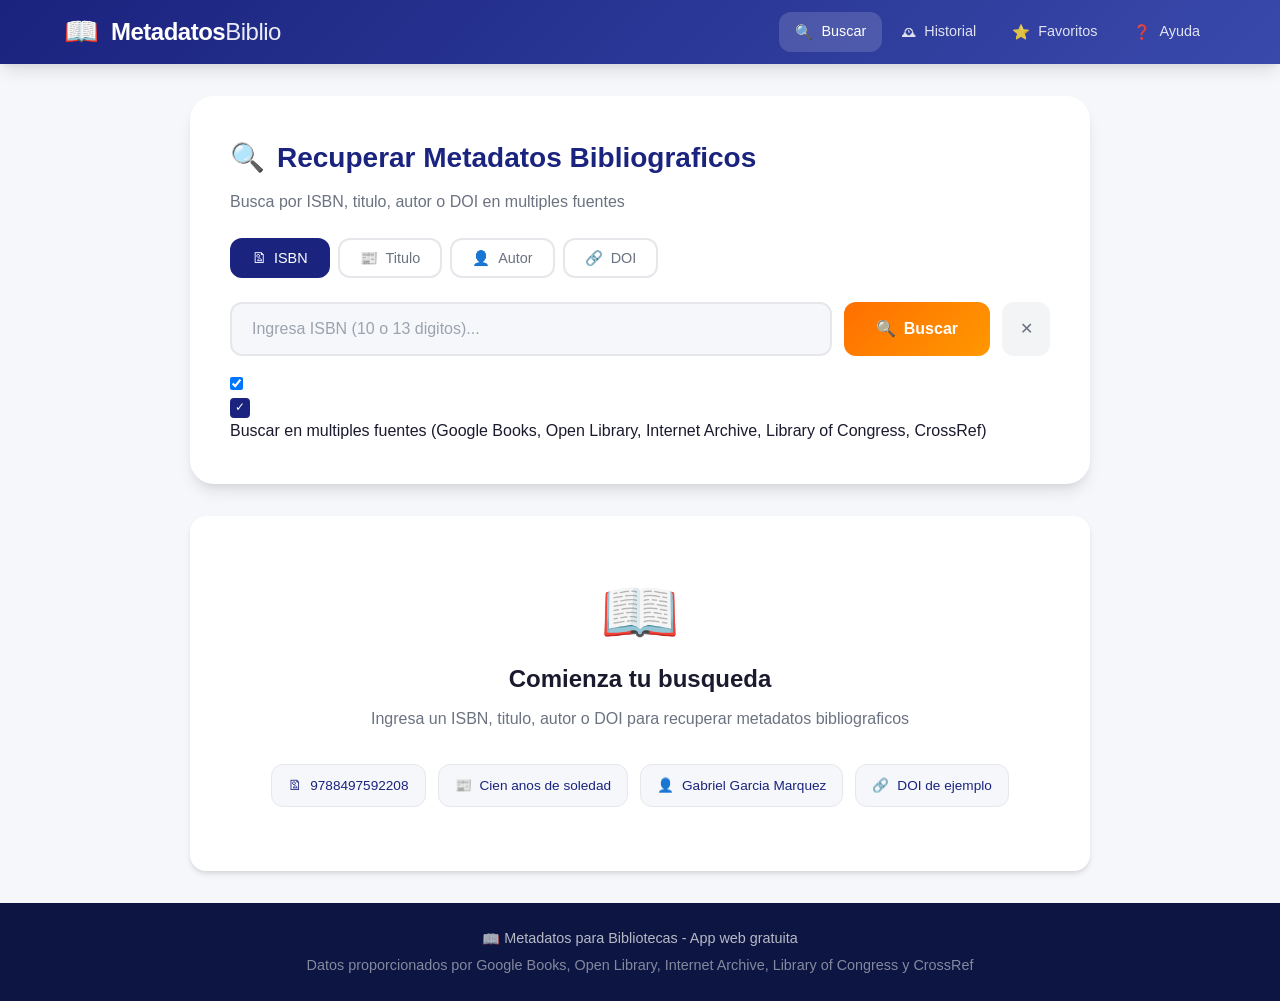
<file: index.html>
<!DOCTYPE html>
<html lang="es">
<head>
<meta charset="UTF-8">
<meta name="viewport" content="width=device-width,initial-scale=1.0">
<meta name="theme-color" content="#1a237e">
<title>Metadatos para Bibliotecas</title>
<style>
/* ============================================
   METADATOS PARA BIBLIOTECAS - ESTILOS
   ============================================ */

/* CSS Variables */
:root {
    --primary: #1a237e;
    --primary-light: #3949ab;
    --primary-dark: #0d1642;
    --secondary: #ff6f00;
    --secondary-light: #ff9800;
    --accent: #00bcd4;
    --success: #4caf50;
    --warning: #ff9800;
    --error: #f44336;
    --bg: #f5f7fa;
    --surface: #ffffff;
    --surface-hover: #f8f9fa;
    --text-primary: #1a1a2e;
    --text-secondary: #6b7280;
    --text-muted: #9ca3af;
    --border: #e5e7eb;
    --border-light: #f3f4f6;
    --shadow-sm: 0 1px 2px rgba(0,0,0,0.05);
    --shadow: 0 4px 6px -1px rgba(0,0,0,0.1), 0 2px 4px -1px rgba(0,0,0,0.06);
    --shadow-lg: 0 10px 15px -3px rgba(0,0,0,0.1), 0 4px 6px -2px rgba(0,0,0,0.05);
    --shadow-xl: 0 20px 25px -5px rgba(0,0,0,0.1), 0 10px 10px -5px rgba(0,0,0,0.04);
    --radius-sm: 6px;
    --radius: 12px;
    --radius-lg: 16px;
    --radius-xl: 24px;
    --transition: all 0.3s cubic-bezier(0.4, 0, 0.2, 1);
    --header-height: 64px;
}

/* Reset & Base */
*, *::before, *::after {
    margin: 0;
    padding: 0;
    box-sizing: border-box;
}

html {
    scroll-behavior: smooth;
    -webkit-font-smoothing: antialiased;
    -moz-osx-font-smoothing: grayscale;
}

body {
    font-family: -apple-system, BlinkMacSystemFont, 'Segoe UI', Roboto, 'Helvetica Neue', Arial, sans-serif;
    background: var(--bg);
    color: var(--text-primary);
    line-height: 1.6;
    min-height: 100vh;
    display: flex;
    flex-direction: column;
}

/* ============================================
   HEADER
   ============================================ */
.app-header {
    background: linear-gradient(135deg, var(--primary) 0%, var(--primary-light) 100%);
    color: white;
    position: sticky;
    top: 0;
    z-index: 1000;
    box-shadow: var(--shadow-lg);
}

.header-content {
    max-width: 1200px;
    margin: 0 auto;
    padding: 0 1.5rem;
    height: var(--header-height);
    display: flex;
    align-items: center;
    justify-content: space-between;
}

.logo {
    display: flex;
    align-items: center;
    gap: 0.75rem;
}

.logo i {
    font-size: 1.75rem;
    color: var(--secondary-light);
}

.logo h1 {
    font-size: 1.5rem;
    font-weight: 700;
    letter-spacing: -0.5px;
}

.logo h1 span {
    font-weight: 300;
    opacity: 0.9;
}

.menu-toggle {
    display: none;
    background: none;
    border: none;
    color: white;
    font-size: 1.5rem;
    cursor: pointer;
    padding: 0.5rem;
    border-radius: var(--radius-sm);
    transition: var(--transition);
}

.menu-toggle:hover {
    background: rgba(255,255,255,0.15);
}

.main-nav {
    display: flex;
    gap: 0.25rem;
}

.nav-link {
    color: rgba(255,255,255,0.85);
    text-decoration: none;
    padding: 0.5rem 1rem;
    border-radius: var(--radius);
    font-weight: 500;
    font-size: 0.9rem;
    display: flex;
    align-items: center;
    gap: 0.5rem;
    transition: var(--transition);
}

.nav-link:hover,
.nav-link.active {
    color: white;
    background: rgba(255,255,255,0.15);
}

/* ============================================
   MAIN CONTENT & SECTIONS
   ============================================ */
.main-content {
    flex: 1;
    max-width: 1200px;
    width: 100%;
    margin: 0 auto;
    padding: 2rem 1.5rem;
}

.section {
    display: none;
    animation: fadeIn 0.4s ease;
}

.section.active {
    display: block;
}

@keyframes fadeIn {
    from { opacity: 0; transform: translateY(10px); }
    to { opacity: 1; transform: translateY(0); }
}

.section-header {
    display: flex;
    justify-content: space-between;
    align-items: center;
    margin-bottom: 1.5rem;
    padding-bottom: 1rem;
    border-bottom: 2px solid var(--border-light);
}

.section-header h2 {
    font-size: 1.5rem;
    color: var(--primary);
    display: flex;
    align-items: center;
    gap: 0.5rem;
}

/* ============================================
   SEARCH BOX
   ============================================ */
.search-container {
    max-width: 900px;
    margin: 0 auto;
}

.search-box {
    background: var(--surface);
    border-radius: var(--radius-xl);
    padding: 2.5rem;
    box-shadow: var(--shadow-lg);
    margin-bottom: 2rem;
}

.search-box h2 {
    font-size: 1.75rem;
    color: var(--primary);
    margin-bottom: 0.5rem;
    display: flex;
    align-items: center;
    gap: 0.75rem;
}

.subtitle {
    color: var(--text-secondary);
    margin-bottom: 1.5rem;
    font-size: 1rem;
}

/* Search Tabs */
.search-tabs {
    display: flex;
    gap: 0.5rem;
    margin-bottom: 1.5rem;
    flex-wrap: wrap;
}

.tab-btn {
    padding: 0.625rem 1.25rem;
    border: 2px solid var(--border);
    background: var(--surface);
    border-radius: var(--radius);
    font-family: inherit;
    font-size: 0.9rem;
    font-weight: 500;
    color: var(--text-secondary);
    cursor: pointer;
    display: flex;
    align-items: center;
    gap: 0.5rem;
    transition: var(--transition);
}

.tab-btn:hover {
    border-color: var(--primary-light);
    color: var(--primary);
}

.tab-btn.active {
    background: var(--primary);
    border-color: var(--primary);
    color: white;
}

/* Search Input */
.search-input-wrapper {
    display: flex;
    gap: 0.75rem;
    margin-bottom: 1rem;
}

#searchInput {
    flex: 1;
    padding: 1rem 1.25rem;
    border: 2px solid var(--border);
    border-radius: var(--radius);
    font-family: inherit;
    font-size: 1rem;
    color: var(--text-primary);
    background: var(--bg);
    transition: var(--transition);
}

#searchInput:focus {
    outline: none;
    border-color: var(--primary-light);
    background: var(--surface);
    box-shadow: 0 0 0 3px rgba(26, 35, 126, 0.1);
}

#searchInput::placeholder {
    color: var(--text-muted);
}

.btn-primary {
    padding: 1rem 2rem;
    background: linear-gradient(135deg, var(--secondary) 0%, var(--secondary-light) 100%);
    color: white;
    border: none;
    border-radius: var(--radius);
    font-family: inherit;
    font-size: 1rem;
    font-weight: 600;
    cursor: pointer;
    display: flex;
    align-items: center;
    gap: 0.5rem;
    transition: var(--transition);
    white-space: nowrap;
}

.btn-primary:hover {
    transform: translateY(-2px);
    box-shadow: var(--shadow-lg);
}

.btn-primary:active {
    transform: translateY(0);
}

.btn-secondary {
    padding: 1rem;
    background: var(--border-light);
    color: var(--text-secondary);
    border: none;
    border-radius: var(--radius);
    font-family: inherit;
    font-size: 1rem;
    cursor: pointer;
    display: flex;
    align-items: center;
    justify-content: center;
    transition: var(--transition);
    width: 48px;
}

.btn-secondary:hover {
    background: var(--error);
    color: white;
}

.btn-text {
    background: none;
    border: none;
    color: var(--error);
    font-family: inherit;
    font-size: 0.875rem;
    cursor: pointer;
    display: flex;
    align-items: center;
    gap: 0.5rem;
    padding: 0.5rem;
    border-radius: var(--radius-sm);
    transition: var(--transition);
}

.btn-text:hover {
    background: rgba(244, 67, 54, 0.1);
}

/* Iconos (emojis) */
.icon {
    display: inline-block;
    vertical-align: middle;
    line-height: 1;
}

/* Checkmark personalizado */
.checkmark {
    width: 20px;
    height: 20px;
    border: 2px solid var(--border);
    border-radius: 4px;
    display: flex;
    align-items: center;
    justify-content: center;
    transition: var(--transition);
    flex-shrink: 0;
    font-size: 12px;
    color: transparent;
}

.checkbox-label input:checked + .checkmark {
    background: var(--primary);
    border-color: var(--primary);
    color: white;
}

/* ============================================
   LOADING STATE
   ============================================ */
.loading-state {
    text-align: center;
    padding: 3rem;
    background: var(--surface);
    border-radius: var(--radius-lg);
    box-shadow: var(--shadow);
}

.loading-state.hidden {
    display: none;
}

.spinner {
    width: 50px;
    height: 50px;
    border: 4px solid var(--border-light);
    border-top-color: var(--primary);
    border-radius: 50%;
    animation: spin 1s linear infinite;
    margin: 0 auto 1.5rem;
}

@keyframes spin {
    to { transform: rotate(360deg); }
}

.loading-state p {
    color: var(--text-secondary);
    font-size: 1.1rem;
    margin-bottom: 1.5rem;
}

.source-indicators {
    display: flex;
    justify-content: center;
    gap: 1rem;
    flex-wrap: wrap;
}

.source-indicator {
    padding: 0.5rem 1rem;
    background: var(--bg);
    border-radius: var(--radius);
    font-size: 0.85rem;
    color: var(--text-muted);
    display: flex;
    align-items: center;
    gap: 0.5rem;
    transition: var(--transition);
}

.source-indicator.searching {
    color: var(--primary);
    background: rgba(26, 35, 126, 0.1);
    animation: pulse 1.5s ease infinite;
}

.source-indicator.found {
    color: var(--success);
    background: rgba(76, 175, 80, 0.1);
}

.source-indicator.not-found {
    color: var(--text-muted);
    opacity: 0.6;
}

@keyframes pulse {
    0%, 100% { opacity: 1; }
    50% { opacity: 0.5; }
}

/* ============================================
   EMPTY STATE
   ============================================ */
.empty-state {
    text-align: center;
    padding: 4rem 2rem;
    background: var(--surface);
    border-radius: var(--radius-lg);
    box-shadow: var(--shadow);
}

.empty-state.hidden {
    display: none;
}

.empty-state > i {
    font-size: 4rem;
    color: var(--border);
    margin-bottom: 1.5rem;
}

.empty-state h3 {
    font-size: 1.5rem;
    color: var(--text-primary);
    margin-bottom: 0.5rem;
}

.empty-state p {
    color: var(--text-secondary);
    margin-bottom: 2rem;
}

.examples {
    display: flex;
    flex-wrap: wrap;
    justify-content: center;
    gap: 0.75rem;
}

.example-tag {
    padding: 0.625rem 1rem;
    background: var(--bg);
    border: 1px solid var(--border);
    border-radius: var(--radius);
    font-size: 0.85rem;
    color: var(--primary);
    cursor: pointer;
    display: flex;
    align-items: center;
    gap: 0.5rem;
    transition: var(--transition);
}

.example-tag:hover {
    background: var(--primary);
    color: white;
    border-color: var(--primary);
    transform: translateY(-2px);
}

/* ============================================
   RESULTS
   ============================================ */
.results-container {
    display: flex;
    flex-direction: column;
    gap: 1rem;
}

.results-container.hidden {
    display: none;
}

.result-card {
    background: var(--surface);
    border-radius: var(--radius-lg);
    box-shadow: var(--shadow);
    overflow: hidden;
    transition: var(--transition);
    border: 1px solid var(--border-light);
}

.result-card:hover {
    box-shadow: var(--shadow-lg);
    transform: translateY(-2px);
}

.result-header {
    display: flex;
    gap: 1.5rem;
    padding: 1.5rem;
}

.result-cover {
    width: 120px;
    height: 170px;
    flex-shrink: 0;
    border-radius: var(--radius-sm);
    overflow: hidden;
    background: linear-gradient(135deg, var(--primary-light) 0%, var(--primary) 100%);
    display: flex;
    align-items: center;
    justify-content: center;
    box-shadow: var(--shadow);
}

.result-cover img {
    width: 100%;
    height: 100%;
    object-fit: cover;
}

.result-cover .no-cover {
    color: rgba(255,255,255,0.7);
    font-size: 2.5rem;
}

.result-info {
    flex: 1;
    min-width: 0;
}

.result-title {
    font-size: 1.25rem;
    font-weight: 700;
    color: var(--text-primary);
    margin-bottom: 0.5rem;
    line-height: 1.3;
}

.result-authors {
    font-size: 1rem;
    color: var(--primary);
    font-weight: 500;
    margin-bottom: 0.75rem;
}

.result-meta {
    display: flex;
    flex-wrap: wrap;
    gap: 0.75rem;
    margin-bottom: 1rem;
}

.meta-tag {
    padding: 0.375rem 0.75rem;
    background: var(--bg);
    border-radius: var(--radius-sm);
    font-size: 0.8rem;
    color: var(--text-secondary);
    display: flex;
    align-items: center;
    gap: 0.375rem;
}

.meta-tag i {
    color: var(--primary-light);
    font-size: 0.75rem;
}

.result-source {
    display: inline-flex;
    align-items: center;
    gap: 0.5rem;
    padding: 0.375rem 0.875rem;
    border-radius: var(--radius-sm);
    font-size: 0.8rem;
    font-weight: 500;
}

.source-google { background: rgba(66, 133, 244, 0.1); color: #4285f4; }
.source-openlib { background: rgba(255, 111, 0, 0.1); color: #e65100; }
.source-crossref { background: rgba(0, 188, 212, 0.1); color: #00838f; }
.source-internetarchive { background: rgba(123, 63, 228, 0.1); color: #7b3fe4; }
.source-libraryofcongress { background: rgba(183, 28, 28, 0.1); color: #b71c1c; }

.result-description {
    color: var(--text-secondary);
    font-size: 0.9rem;
    line-height: 1.6;
    margin-bottom: 1rem;
    display: -webkit-box;
    -webkit-line-clamp: 3;
    -webkit-box-orient: vertical;
    overflow: hidden;
}

.result-actions {
    display: flex;
    gap: 0.5rem;
    flex-wrap: wrap;
}

.btn-action {
    padding: 0.5rem 1rem;
    border: 1px solid var(--border);
    background: var(--surface);
    border-radius: var(--radius-sm);
    font-family: inherit;
    font-size: 0.85rem;
    color: var(--text-secondary);
    cursor: pointer;
    display: flex;
    align-items: center;
    gap: 0.375rem;
    transition: var(--transition);
}

.btn-action:hover {
    background: var(--primary);
    color: white;
    border-color: var(--primary);
}

.btn-action.favorite {
    color: var(--secondary);
    border-color: var(--secondary-light);
}

.btn-action.favorite:hover,
.btn-action.favorite.active {
    background: var(--secondary);
    color: white;
}

/* Result Footer */
.result-footer {
    padding: 1rem 1.5rem;
    background: var(--bg);
    border-top: 1px solid var(--border-light);
    display: flex;
    justify-content: space-between;
    align-items: center;
    flex-wrap: wrap;
    gap: 0.75rem;
}

.export-buttons {
    display: flex;
    gap: 0.5rem;
    flex-wrap: wrap;
}

.btn-export {
    padding: 0.375rem 0.75rem;
    border: 1px solid var(--border);
    background: var(--surface);
    border-radius: var(--radius-sm);
    font-family: inherit;
    font-size: 0.8rem;
    color: var(--text-secondary);
    cursor: pointer;
    display: flex;
    align-items: center;
    gap: 0.375rem;
    transition: var(--transition);
}

.btn-export:hover {
    background: var(--primary);
    color: white;
    border-color: var(--primary);
}

.result-date {
    font-size: 0.8rem;
    color: var(--text-muted);
}

/* Results Grid (for favorites) */
.results-grid {
    display: grid;
    grid-template-columns: repeat(auto-fill, minmax(300px, 1fr));
    gap: 1.5rem;
}

.results-grid .result-card {
    display: flex;
    flex-direction: column;
}

.results-grid .result-header {
    flex-direction: column;
    align-items: center;
    text-align: center;
}

.results-grid .result-cover {
    width: 100px;
    height: 140px;
}

/* ============================================
   HISTORY LIST
   ============================================ */
.history-list {
    display: flex;
    flex-direction: column;
    gap: 0.75rem;
}

.history-list.hidden {
    display: none;
}

.history-item {
    background: var(--surface);
    border-radius: var(--radius);
    padding: 1rem 1.5rem;
    display: flex;
    align-items: center;
    gap: 1rem;
    box-shadow: var(--shadow-sm);
    border: 1px solid var(--border-light);
    cursor: pointer;
    transition: var(--transition);
}

.history-item:hover {
    box-shadow: var(--shadow);
    border-color: var(--primary-light);
}

.history-icon {
    width: 40px;
    height: 40px;
    border-radius: var(--radius);
    background: var(--bg);
    display: flex;
    align-items: center;
    justify-content: center;
    color: var(--primary);
    flex-shrink: 0;
}

.history-info {
    flex: 1;
    min-width: 0;
}

.history-query {
    font-weight: 600;
    color: var(--text-primary);
    margin-bottom: 0.25rem;
    white-space: nowrap;
    overflow: hidden;
    text-overflow: ellipsis;
}

.history-details {
    font-size: 0.8rem;
    color: var(--text-muted);
    display: flex;
    gap: 1rem;
    flex-wrap: wrap;
}

.history-actions {
    display: flex;
    gap: 0.5rem;
}

.history-btn {
    width: 36px;
    height: 36px;
    border: none;
    background: var(--bg);
    border-radius: var(--radius-sm);
    color: var(--text-secondary);
    cursor: pointer;
    display: flex;
    align-items: center;
    justify-content: center;
    transition: var(--transition);
}

.history-btn:hover {
    background: var(--primary);
    color: white;
}

.history-btn.delete:hover {
    background: var(--error);
}

/* ============================================
   HELP SECTION
   ============================================ */
.help-container {
    max-width: 900px;
    margin: 0 auto;
}

.help-container h2 {
    font-size: 1.75rem;
    color: var(--primary);
    margin-bottom: 2rem;
    display: flex;
    align-items: center;
    gap: 0.75rem;
}

.help-grid {
    display: grid;
    grid-template-columns: repeat(auto-fit, minmax(220px, 1fr));
    gap: 1.5rem;
    margin-bottom: 3rem;
}

.help-card {
    background: var(--surface);
    border-radius: var(--radius-lg);
    padding: 2rem;
    box-shadow: var(--shadow);
    text-align: center;
    transition: var(--transition);
    border: 1px solid var(--border-light);
}

.help-card:hover {
    transform: translateY(-4px);
    box-shadow: var(--shadow-lg);
}

.help-icon {
    width: 60px;
    height: 60px;
    border-radius: var(--radius);
    background: linear-gradient(135deg, var(--primary-light) 0%, var(--primary) 100%);
    color: white;
    display: flex;
    align-items: center;
    justify-content: center;
    font-size: 1.5rem;
    margin: 0 auto 1rem;
}

.help-card h3 {
    font-size: 1.1rem;
    color: var(--text-primary);
    margin-bottom: 0.75rem;
}

.help-card p {
    font-size: 0.9rem;
    color: var(--text-secondary);
    line-height: 1.6;
    margin-bottom: 1rem;
}

.help-example {
    padding: 0.5rem 1rem;
    background: var(--bg);
    border-radius: var(--radius-sm);
    font-size: 0.85rem;
    color: var(--primary);
    font-family: 'Courier New', monospace;
    word-break: break-all;
}

.help-section {
    background: var(--surface);
    border-radius: var(--radius-lg);
    padding: 2rem;
    box-shadow: var(--shadow);
    margin-bottom: 1.5rem;
    border: 1px solid var(--border-light);
}

.help-section h3 {
    font-size: 1.25rem;
    color: var(--primary);
    margin-bottom: 1rem;
    display: flex;
    align-items: center;
    gap: 0.5rem;
}

.help-section p {
    color: var(--text-secondary);
    margin-bottom: 1rem;
}

.format-badges {
    display: flex;
    flex-wrap: wrap;
    gap: 0.75rem;
}

.format-badge {
    padding: 0.625rem 1.25rem;
    background: var(--bg);
    border: 1px solid var(--border);
    border-radius: var(--radius);
    font-size: 0.9rem;
    color: var(--text-primary);
    display: flex;
    align-items: center;
    gap: 0.5rem;
}

.format-badge i {
    color: var(--primary);
}

.source-list {
    list-style: none;
    display: flex;
    flex-direction: column;
    gap: 0.75rem;
}

.source-list li {
    padding: 0.875rem 1rem;
    background: var(--bg);
    border-radius: var(--radius);
    display: flex;
    align-items: center;
    gap: 0.75rem;
    font-size: 0.95rem;
    color: var(--text-secondary);
}

.source-list li i {
    color: var(--primary);
    font-size: 1.1rem;
    width: 24px;
    text-align: center;
}

/* ============================================
   MODAL
   ============================================ */
.modal {
    display: none;
    position: fixed;
    top: 0;
    left: 0;
    right: 0;
    bottom: 0;
    background: rgba(0,0,0,0.6);
    z-index: 2000;
    align-items: center;
    justify-content: center;
    padding: 1rem;
    backdrop-filter: blur(4px);
}

.modal.active {
    display: flex;
}

.modal-content {
    background: var(--surface);
    border-radius: var(--radius-xl);
    max-width: 700px;
    width: 100%;
    max-height: 90vh;
    overflow-y: auto;
    position: relative;
    box-shadow: var(--shadow-xl);
    animation: modalIn 0.3s ease;
}

@keyframes modalIn {
    from { opacity: 0; transform: scale(0.95); }
    to { opacity: 1; transform: scale(1); }
}

.modal-close {
    position: absolute;
    top: 1rem;
    right: 1rem;
    width: 40px;
    height: 40px;
    border: none;
    background: var(--bg);
    border-radius: 50%;
    color: var(--text-secondary);
    font-size: 1.1rem;
    cursor: pointer;
    display: flex;
    align-items: center;
    justify-content: center;
    transition: var(--transition);
    z-index: 10;
}

.modal-close:hover {
    background: var(--error);
    color: white;
}

.modal-body {
    padding: 2rem;
}

.modal-cover {
    width: 100%;
    max-width: 200px;
    height: 280px;
    margin: 0 auto 1.5rem;
    border-radius: var(--radius);
    overflow: hidden;
    box-shadow: var(--shadow-lg);
}

.modal-cover img {
    width: 100%;
    height: 100%;
    object-fit: cover;
}

.modal-title {
    font-size: 1.5rem;
    font-weight: 700;
    color: var(--text-primary);
    margin-bottom: 0.5rem;
    text-align: center;
}

.modal-authors {
    font-size: 1.1rem;
    color: var(--primary);
    text-align: center;
    margin-bottom: 1.5rem;
}

.detail-grid {
    display: grid;
    grid-template-columns: repeat(auto-fit, minmax(200px, 1fr));
    gap: 1rem;
    margin-bottom: 1.5rem;
}

.detail-item {
    padding: 1rem;
    background: var(--bg);
    border-radius: var(--radius);
}

.detail-label {
    font-size: 0.8rem;
    color: var(--text-muted);
    text-transform: uppercase;
    letter-spacing: 0.5px;
    margin-bottom: 0.25rem;
}

.detail-value {
    font-size: 0.95rem;
    color: var(--text-primary);
    font-weight: 500;
    word-break: break-word;
}

.modal-description {
    padding: 1rem;
    background: var(--bg);
    border-radius: var(--radius);
    font-size: 0.95rem;
    color: var(--text-secondary);
    line-height: 1.7;
    margin-bottom: 1.5rem;
}

.modal-actions {
    display: flex;
    gap: 0.75rem;
    flex-wrap: wrap;
    justify-content: center;
}

/* ============================================
   TOAST NOTIFICATIONS
   ============================================ */
.toast-container {
    position: fixed;
    bottom: 2rem;
    right: 2rem;
    z-index: 3000;
    display: flex;
    flex-direction: column;
    gap: 0.75rem;
    pointer-events: none;
}

.toast {
    padding: 1rem 1.5rem;
    border-radius: var(--radius);
    color: white;
    font-size: 0.95rem;
    font-weight: 500;
    display: flex;
    align-items: center;
    gap: 0.75rem;
    box-shadow: var(--shadow-lg);
    animation: toastIn 0.3s ease, toastOut 0.3s ease 2.7s;
    pointer-events: all;
    max-width: 400px;
}

.toast.success { background: var(--success); }
.toast.error { background: var(--error); }
.toast.warning { background: var(--warning); }
.toast.info { background: var(--primary); }

@keyframes toastIn {
    from { opacity: 0; transform: translateX(100%); }
    to { opacity: 1; transform: translateX(0); }
}

@keyframes toastOut {
    from { opacity: 1; transform: translateX(0); }
    to { opacity: 0; transform: translateX(100%); }
}

/* ============================================
   FOOTER
   ============================================ */
.app-footer {
    background: var(--primary-dark);
    color: rgba(255,255,255,0.7);
    text-align: center;
    padding: 1.5rem;
    margin-top: auto;
}

.app-footer p {
    font-size: 0.9rem;
}

.footer-note {
    font-size: 0.8rem;
    opacity: 0.7;
    margin-top: 0.25rem;
}

/* ============================================
   RESPONSIVE DESIGN
   ============================================ */
@media (max-width: 768px) {
    :root {
        --header-height: 56px;
    }

    .header-content {
        padding: 0 1rem;
    }

    .logo h1 {
        font-size: 1.25rem;
    }

    .menu-toggle {
        display: block;
    }

    .main-nav {
        position: absolute;
        top: var(--header-height);
        left: 0;
        right: 0;
        background: var(--primary-dark);
        flex-direction: column;
        padding: 1rem;
        gap: 0.25rem;
        transform: translateY(-100%);
        opacity: 0;
        pointer-events: none;
        transition: var(--transition);
    }

    .main-nav.active {
        transform: translateY(0);
        opacity: 1;
        pointer-events: all;
    }

    .nav-link {
        padding: 0.875rem 1rem;
        border-radius: var(--radius-sm);
    }

    .main-content {
        padding: 1rem;
    }

    .search-box {
        padding: 1.5rem;
        border-radius: var(--radius-lg);
    }

    .search-box h2 {
        font-size: 1.35rem;
    }

    .search-tabs {
        gap: 0.375rem;
    }

    .tab-btn {
        padding: 0.5rem 0.875rem;
        font-size: 0.85rem;
    }

    .search-input-wrapper {
        flex-direction: column;
    }

    .btn-primary {
        justify-content: center;
    }

    .btn-secondary {
        width: 100%;
        padding: 0.75rem;
    }

    .result-header {
        flex-direction: column;
        align-items: center;
        text-align: center;
        padding: 1.25rem;
    }

    .result-cover {
        width: 100px;
        height: 140px;
    }

    .result-actions {
        justify-content: center;
    }

    .result-footer {
        flex-direction: column;
        align-items: stretch;
    }

    .export-buttons {
        justify-content: center;
    }

    .help-grid {
        grid-template-columns: 1fr;
    }

    .history-item {
        padding: 1rem;
    }

    .history-actions {
        flex-direction: column;
    }

    .toast-container {
        left: 1rem;
        right: 1rem;
        bottom: 1rem;
    }

    .toast {
        max-width: 100%;
    }

    .modal-content {
        margin: 0.5rem;
        max-height: 95vh;
    }

    .modal-body {
        padding: 1.5rem;
    }

    .detail-grid {
        grid-template-columns: 1fr;
    }
}

@media (max-width: 480px) {
    .search-box {
        padding: 1.25rem;
    }

    .examples {
        flex-direction: column;
        align-items: stretch;
    }

    .example-tag {
        justify-content: center;
    }

    .source-indicators {
        flex-direction: column;
        align-items: center;
    }

    .results-grid {
        grid-template-columns: 1fr;
    }
}

/* ============================================
   UTILITIES
   ============================================ */
.hidden {
    display: none !important;
}

.text-center {
    text-align: center;
}

.mb-1 { margin-bottom: 0.5rem; }
.mb-2 { margin-bottom: 1rem; }
.mb-3 { margin-bottom: 1.5rem; }

/* Scrollbar */
::-webkit-scrollbar {
    width: 8px;
}

::-webkit-scrollbar-track {
    background: var(--bg);
}

::-webkit-scrollbar-thumb {
    background: var(--border);
    border-radius: 4px;
}

::-webkit-scrollbar-thumb:hover {
    background: var(--text-muted);
}

/* Selection */
::selection {
    background: rgba(26, 35, 126, 0.2);
    color: var(--primary-dark);
}

</style>
</head>
<body>
<header class="app-header">
<div class="header-content">
<div class="logo">
<span class="icon" style="font-size:1.75rem;">&#128214;</span>
<h1>Metadatos<span>Biblio</span></h1>
</div>
<button class="menu-toggle" id="menuToggle" aria-label="Menu">
<span class="icon" style="font-size:1.5rem;">&#9776;</span>
</button>
<nav class="main-nav" id="mainNav">
<a href="#buscar" class="nav-link active"><span class="icon">&#128269;</span> Buscar</a>
<a href="#historial" class="nav-link"><span class="icon">&#128368;</span> Historial</a>
<a href="#favoritos" class="nav-link"><span class="icon">&#11088;</span> Favoritos</a>
<a href="#ayuda" class="nav-link"><span class="icon">&#10067;</span> Ayuda</a>
</nav>
</div>
</header>

<main class="main-content">
<section id="buscar" class="section active">
<div class="search-container">
<div class="search-box">
<h2><span class="icon">&#128269;</span> Recuperar Metadatos Bibliograficos</h2>
<p class="subtitle">Busca por ISBN, titulo, autor o DOI en multiples fuentes</p>
<div class="search-tabs">
<button class="tab-btn active" data-tab="isbn"><span class="icon">&#128443;</span> ISBN</button>
<button class="tab-btn" data-tab="titulo"><span class="icon">&#128240;</span> Titulo</button>
<button class="tab-btn" data-tab="autor"><span class="icon">&#128100;</span> Autor</button>
<button class="tab-btn" data-tab="doi"><span class="icon">&#128279;</span> DOI</button>
</div>
<div class="search-input-wrapper">
<input type="text" id="searchInput" placeholder="Ingresa ISBN (10 o 13 digitos)..." autocomplete="off">
<button id="searchBtn" class="btn-primary"><span class="icon">&#128269;</span> Buscar</button>
<button id="clearBtn" class="btn-secondary" title="Limpiar"><span class="icon">&#10005;</span></button>
</div>
<div class="search-options">
<label class="checkbox-label">
<input type="checkbox" id="multiSource" checked>
<span class="checkmark">&#10003;</span>
Buscar en multiples fuentes (Google Books, Open Library, Internet Archive, Library of Congress, CrossRef)
</label>
</div>
</div>

<div id="loadingState" class="loading-state hidden">
<div class="spinner"></div>
<p>Buscando en multiples fuentes...</p>
<div class="source-indicators">
<span class="source-indicator" data-source="google"><span class="icon">&#128270;</span> Google Books</span>
<span class="source-indicator" data-source="openlib"><span class="icon">&#128218;</span> Open Library</span>
<span class="source-indicator" data-source="crossref"><span class="icon">&#127891;</span> CrossRef</span>
<span class="source-indicator" data-source="archive"><span class="icon">&#128190;</span> Internet Archive</span>
<span class="source-indicator" data-source="loc"><span class="icon">&#127963;</span> Library of Congress</span>
</div>
</div>

<div id="resultsContainer" class="results-container"></div>

<div id="emptyState" class="empty-state">
<span class="icon" style="font-size:4rem;display:block;margin-bottom:1rem;">&#128214;</span>
<h3>Comienza tu busqueda</h3>
<p>Ingresa un ISBN, titulo, autor o DOI para recuperar metadatos bibliograficos</p>
<div class="examples">
<span class="example-tag" data-type="isbn" data-value="9788497592208"><span class="icon">&#128443;</span> 9788497592208</span>
<span class="example-tag" data-type="titulo" data-value="Cien anos de soledad"><span class="icon">&#128240;</span> Cien anos de soledad</span>
<span class="example-tag" data-type="autor" data-value="Gabriel Garcia Marquez"><span class="icon">&#128100;</span> Gabriel Garcia Marquez</span>
<span class="example-tag" data-type="doi" data-value="10.1038/s41586-021-03819-2"><span class="icon">&#128279;</span> DOI de ejemplo</span>
</div>
</div>
</div>
</section>

<section id="historial" class="section">
<div class="section-header">
<h2><span class="icon">&#128368;</span> Historial de Busquedas</h2>
<button id="clearHistory" class="btn-text"><span class="icon">&#128465;</span> Limpiar historial</button>
</div>
<div id="historyList" class="history-list"></div>
<div id="historyEmpty" class="empty-state">
<span class="icon" style="font-size:4rem;display:block;margin-bottom:1rem;">&#128368;</span>
<h3>Sin historial</h3>
<p>Tus busquedas recientes apareceran aqui</p>
</div>
</section>

<section id="favoritos" class="section">
<div class="section-header">
<h2><span class="icon">&#11088;</span> Favoritos</h2>
<button id="clearFavorites" class="btn-text"><span class="icon">&#128465;</span> Limpiar favoritos</button>
</div>
<div id="favoritesList" class="results-grid"></div>
<div id="favoritesEmpty" class="empty-state">
<span class="icon" style="font-size:4rem;display:block;margin-bottom:1rem;">&#11088;</span>
<h3>Sin favoritos</h3>
<p>Guarda resultados como favoritos para acceder rapidamente</p>
</div>
</section>

<section id="ayuda" class="section">
<div class="help-container">
<h2><span class="icon">&#10067;</span> Como usar la aplicacion</h2>
<div class="help-grid">
<div class="help-card">
<div class="help-icon"><span class="icon">&#128443;</span></div>
<h3>Buscar por ISBN</h3>
<p>Ingresa el ISBN-10 o ISBN-13 del libro. Es el metodo mas preciso para obtener metadatos exactos.</p>
<div class="help-example">Ej: 9788497592208</div>
</div>
<div class="help-card">
<div class="help-icon"><span class="icon">&#128240;</span></div>
<h3>Buscar por Titulo</h3>
<p>Escribe el titulo completo o parcial del libro. Puedes incluir el autor para mayor precision.</p>
<div class="help-example">Ej: Cien anos de soledad</div>
</div>
<div class="help-card">
<div class="help-icon"><span class="icon">&#128100;</span></div>
<h3>Buscar por Autor</h3>
<p>Ingresa el nombre del autor para ver todas sus obras disponibles en las fuentes consultadas.</p>
<div class="help-example">Ej: Gabriel Garcia Marquez</div>
</div>
<div class="help-card">
<div class="help-icon"><span class="icon">&#128279;</span></div>
<h3>Buscar por DOI</h3>
<p>Para articulos academicos, ingresa el DOI (Digital Object Identifier) para obtener metadatos precisos.</p>
<div class="help-example">Ej: 10.1038/s41586-021-03819-2</div>
</div>
</div>
<div class="help-section">
<h3><span class="icon">&#11015;</span> Formatos de exportacion</h3>
<p>Los resultados pueden exportarse en los siguientes formatos:</p>
<div class="format-badges">
<span class="format-badge"><span class="icon">&#128196;</span> BibTeX</span>
<span class="format-badge"><span class="icon">&#128195;</span> RIS</span>
<span class="format-badge"><span class="icon">&#128202;</span> CSV</span>
<span class="format-badge"><span class="icon">&#128203;</span> JSON</span>
</div>
</div>
<div class="help-section">
<h3><span class="icon">&#128451;</span> Fuentes de datos</h3>
<p>La aplicacion consulta automaticamente multiples fuentes:</p>
<ul class="source-list">
<li><span class="icon">&#128270;</span> <strong>Google Books API</strong> - Millones de libros con metadatos completos</li>
<li><span class="icon">&#128218;</span> <strong>Open Library</strong> - Catalogo abierto de Internet Archive</li>
<li><span class="icon">&#127891;</span> <strong>CrossRef</strong> - Metadatos de literatura academica y DOI</li>
<li><span class="icon">&#128190;</span> <strong>Internet Archive</strong> - Millones de libros digitalizados en acceso abierto</li>
<li><span class="icon">&#127963;</span> <strong>Library of Congress</strong> - Catalogo de la Biblioteca del Congreso de EE.UU.</li>
</ul>
</div>
</div>
</section>
</main>

<footer class="app-footer">
<p><span class="icon">&#128214;</span> Metadatos para Bibliotecas - App web gratuita</p>
<p class="footer-note">Datos proporcionados por Google Books, Open Library, Internet Archive, Library of Congress y CrossRef</p>
</footer>

<div id="toastContainer" class="toast-container"></div>
<div id="detailModal" class="modal">
<div class="modal-content">
<button class="modal-close" id="modalClose"><span class="icon">&#10005;</span></button>
<div id="modalBody"></div>
</div>
</div>

<script>
/**
 * UTILIDADES - Metadatos para Bibliotecas
 * Funciones auxiliares: formato, validación, exportación
 */

const Utils = {
    /**
     * Valida un ISBN-10
     */
    isValidISBN10(isbn) {
        isbn = isbn.replace(/[-\s]/g, '');
        if (isbn.length !== 10) return false;
        if (!/^\d{9}[\dXx]$/.test(isbn)) return false;
        
        let sum = 0;
        for (let i = 0; i < 10; i++) {
            const digit = isbn[i].toUpperCase() === 'X' ? 10 : parseInt(isbn[i]);
            sum += digit * (10 - i);
        }
        return sum % 11 === 0;
    },

    /**
     * Valida un ISBN-13
     */
    isValidISBN13(isbn) {
        isbn = isbn.replace(/[-\s]/g, '');
        if (isbn.length !== 13) return false;
        if (!/^\d{13}$/.test(isbn)) return false;
        
        let sum = 0;
        for (let i = 0; i < 13; i++) {
            const digit = parseInt(isbn[i]);
            sum += digit * (i % 2 === 0 ? 1 : 3);
        }
        return sum % 10 === 0;
    },

    /**
     * Detecta si es ISBN, título, autor o DOI
     */
    detectQueryType(query) {
        const clean = query.trim();
        
        // DOI
        if (/^10\.\d{4,}\//.test(clean) || /^doi:/i.test(clean)) {
            return 'doi';
        }
        
        // ISBN-13
        if (/^\d{13}$/.test(clean.replace(/[-\s]/g, ''))) {
            return 'isbn';
        }
        
        // ISBN-10
        if (/^\d{9}[\dXx]$/.test(clean.replace(/[-\s]/g, ''))) {
            return 'isbn';
        }
        
        // Si tiene números y guiones, podría ser ISBN mal formateado
        if (/^[\d\-Xx\s]{10,17}$/.test(clean)) {
            return 'isbn';
        }
        
        return null; // Indeterminado, usar tipo activo
    },

    /**
     * Limpia y normaliza ISBN
     */
    cleanISBN(isbn) {
        return isbn.replace(/[-\s]/g, '').toUpperCase();
    },

    /**
     * Convierte ISBN-10 a ISBN-13
     */
    isbn10to13(isbn10) {
        isbn10 = this.cleanISBN(isbn10);
        if (isbn10.length !== 10) return null;
        
        let isbn13 = '978' + isbn10.substring(0, 9);
        let sum = 0;
        for (let i = 0; i < 12; i++) {
            sum += parseInt(isbn13[i]) * (i % 2 === 0 ? 1 : 3);
        }
        const check = (10 - (sum % 10)) % 10;
        return isbn13 + check;
    },

    /**
     * Formatea ISBN para visualización
     */
    formatISBN(isbn) {
        isbn = this.cleanISBN(isbn);
        if (isbn.length === 13) {
            return isbn.replace(/(\d{3})(\d{1})(\d{3})(\d{5})(\d{1})/, '$1-$2-$3-$4-$5');
        }
        if (isbn.length === 10) {
            return isbn.replace(/(\d{1})(\d{3})(\d{5})([\dX])/, '$1-$2-$3-$4');
        }
        return isbn;
    },

    /**
     * Trunca texto con ellipsis
     */
    truncate(text, maxLength = 200) {
        if (!text || text.length <= maxLength) return text;
        return text.substring(0, maxLength).trim() + '...';
    },

    /**
     * Formatea fecha
     */
    formatDate(date) {
        if (!date) return 'N/A';
        const d = new Date(date);
        if (isNaN(d.getTime())) return date;
        return d.toLocaleDateString('es-ES', {
            year: 'numeric',
            month: 'long',
            day: 'numeric'
        });
    },

    /**
     * Formatea año
     */
    formatYear(dateStr) {
        if (!dateStr) return null;
        const match = dateStr.toString().match(/(\d{4})/);
        return match ? match[1] : dateStr;
    },

    /**
     * Genera ID único
     */
    generateId() {
        return Date.now().toString(36) + Math.random().toString(36).substr(2, 9);
    },

    /**
     * Escapa caracteres especiales para BibTeX
     */
    escapeBibTeX(str) {
        if (!str) return '';
        return str
            .replace(/\\/g, '\\textbackslash{}')
            .replace(/&/g, '\\&')
            .replace(/%/g, '\\%')
            .replace(/\$/g, '\\$')
            .replace(/#/g, '\\#')
            .replace(/_/g, '\\_')
            .replace(/\{/g, '\\{')
            .replace(/\}/g, '\\}')
            .replace(/~/g, '\\textasciitilde{}')
            .replace(/\^/g, '\\textasciicircum{}');
    },

    /**
     * Genera clave BibTeX
     */
    generateBibKey(authors, year, title) {
        let key = '';
        if (authors && authors.length > 0) {
            const firstAuthor = authors[0];
            const lastName = firstAuthor.includes(',') 
                ? firstAuthor.split(',')[0].trim()
                : firstAuthor.split(' ').pop();
            key += this.removeAccents(lastName).toLowerCase();
        }
        if (year) key += year;
        if (title) {
            const firstWord = title.split(' ')[0];
            key += this.removeAccents(firstWord).toLowerCase();
        }
        return key || 'ref' + Math.floor(Math.random() * 10000);
    },

    /**
     * Remueve acentos
     */
    removeAccents(str) {
        if (!str) return '';
        return str.normalize('NFD').replace(/[\u0300-\u036f]/g, '');
    },

    /**
     * Exporta a BibTeX
     */
    exportBibTeX(book) {
        const authors = book.authors || [];
        const year = this.formatYear(book.publishedDate) || 'n.d.';
        const key = this.generateBibKey(authors, year, book.title);
        
        let bib = `@book{${key},\n`;
        bib += `  title = {${this.escapeBibTeX(book.title)}},\n`;
        
        if (authors.length > 0) {
            if (authors.length === 1) {
                bib += `  author = {${this.escapeBibTeX(authors[0])}},\n`;
            } else if (authors.length === 2) {
                bib += `  author = {${this.escapeBibTeX(authors.join(' and '))}},\n`;
            } else {
                bib += `  author = {${this.escapeBibTeX(authors.slice(0, -1).join(' and '))} and ${this.escapeBibTeX(authors[authors.length - 1])}},\n`;
            }
        }
        
        if (book.publisher) bib += `  publisher = {${this.escapeBibTeX(book.publisher)}},\n`;
        if (year !== 'n.d.') bib += `  year = {${year}},\n`;
        if (book.isbn) bib += `  isbn = {${book.isbn}},\n`;
        if (book.pageCount) bib += `  pages = {${book.pageCount}},\n`;
        if (book.language) bib += `  language = {${book.language}},\n`;
        if (book.categories && book.categories.length > 0) {
            bib += `  keywords = {${this.escapeBibTeX(book.categories.join(', '))}},\n`;
        }
        
        bib += '}';
        return bib;
    },

    /**
     * Exporta a RIS
     */
    exportRIS(book) {
        let ris = 'TY  - BOOK\n';
        ris += `TI  - ${book.title}\n`;
        
        (book.authors || []).forEach(author => {
            ris += `AU  - ${author}\n`;
        });
        
        if (book.publisher) ris += `PB  - ${book.publisher}\n`;
        if (book.publishedDate) ris += `PY  - ${this.formatYear(book.publishedDate)}\n`;
        if (book.isbn) ris += `SN  - ${book.isbn}\n`;
        if (book.pageCount) ris += `SP  - ${book.pageCount}\n`;
        if (book.language) ris += `LA  - ${book.language}\n`;
        if (book.description) ris += `AB  - ${book.description}\n`;
        if (book.categories && book.categories.length > 0) {
            ris += `KW  - ${book.categories.join(', ')}\n`;
        }
        if (book.infoLink) ris += `UR  - ${book.infoLink}\n`;
        
        ris += 'ER  - ';
        return ris;
    },

    /**
     * Exporta a CSV
     */
    exportCSV(books) {
        if (!Array.isArray(books)) books = [books];
        
        const headers = ['Título', 'Autores', 'Editorial', 'Año', 'ISBN', 'Páginas', 'Idioma', 'Categorías', 'Descripción', 'Fuente'];
        let csv = '\uFEFF'; // BOM para Excel
        csv += headers.join(';') + '\n';
        
        books.forEach(book => {
            const row = [
                book.title || '',
                (book.authors || []).join(', '),
                book.publisher || '',
                this.formatYear(book.publishedDate) || '',
                book.isbn || '',
                book.pageCount || '',
                book.language || '',
                (book.categories || []).join(', '),
                book.description ? book.description.replace(/[\r\n]+/g, ' ') : '',
                book.source || ''
            ];
            csv += row.map(field => `"${field.replace(/"/g, '""')}"`).join(';') + '\n';
        });
        
        return csv;
    },

    /**
     * Exporta a JSON
     */
    exportJSON(book) {
        return JSON.stringify(book, null, 2);
    },

    /**
     * Descarga archivo
     */
    downloadFile(content, filename, mimeType = 'text/plain') {
        const blob = new Blob([content], { type: mimeType + ';charset=utf-8' });
        const url = URL.createObjectURL(blob);
        const a = document.createElement('a');
        a.href = url;
        a.download = filename;
        document.body.appendChild(a);
        a.click();
        document.body.removeChild(a);
        URL.revokeObjectURL(url);
    },

    /**
     * Muestra toast notification
     */
    showToast(message, type = 'info', duration = 3000) {
        const container = document.getElementById('toastContainer');
        const toast = document.createElement('div');
        toast.className = `toast ${type}`;
        
        const icons = {
            success: 'fa-check-circle',
            error: 'fa-exclamation-circle',
            warning: 'fa-exclamation-triangle',
            info: 'fa-info-circle'
        };
        
        toast.innerHTML = `<i class="fas ${icons[type] || icons.info}"></i> ${message}`;
        container.appendChild(toast);
        
        setTimeout(() => {
            toast.remove();
        }, duration);
    },

    /**
     * Debounce
     */
    debounce(func, wait) {
        let timeout;
        return function executedFunction(...args) {
            const later = () => {
                clearTimeout(timeout);
                func(...args);
            };
            clearTimeout(timeout);
            timeout = setTimeout(later, wait);
        };
    },

    /**
     * Extrae autores de diferentes formatos
     */
    parseAuthors(authorsData) {
        if (!authorsData) return [];
        if (Array.isArray(authorsData)) return authorsData.filter(a => a && a.trim());
        if (typeof authorsData === 'string') {
            return authorsData.split(/[,;]/).map(a => a.trim()).filter(a => a);
        }
        return [];
    },

    /**
     * Normaliza datos de libro desde diferentes fuentes
     */
    normalizeBook(data, source) {
        const normalized = {
            id: data.id || this.generateId(),
            title: data.title || 'Sin título',
            authors: this.parseAuthors(data.authors),
            publisher: data.publisher || null,
            publishedDate: data.publishedDate || data.year || null,
            isbn: data.isbn || data.ISBN || null,
            isbn13: data.isbn13 || null,
            isbn10: data.isbn10 || null,
            pageCount: data.pageCount || data.pages || null,
            language: data.language || null,
            categories: data.categories || data.subjects || [],
            description: data.description || data.abstract || null,
            coverUrl: data.coverUrl || data.thumbnail || data.imageLinks?.thumbnail || null,
            infoLink: data.infoLink || data.url || null,
            source: source || data.source || 'unknown',
            timestamp: Date.now()
        };

        // Normalizar ISBN
        if (normalized.isbn) {
            const clean = this.cleanISBN(normalized.isbn);
            if (clean.length === 13) {
                normalized.isbn13 = clean;
            } else if (clean.length === 10) {
                normalized.isbn10 = clean;
                normalized.isbn13 = this.isbn10to13(clean);
            }
            normalized.isbn = normalized.isbn13 || normalized.isbn10 || normalized.isbn;
        }

        return normalized;
    },

    /**
     * Fetch con tiempo máximo de espera (evita búsquedas colgadas)
     */
    fetchWithTimeout(url, options = {}, timeout = 8000) {
        const controller = new AbortController();
        const timer = setTimeout(() => controller.abort(), timeout);
        return fetch(url, { ...options, signal: controller.signal })
            .finally(() => clearTimeout(timer));
    }
};

/**
 * STORAGE - Metadatos para Bibliotecas
 * Gestión de historial y favoritos con localStorage
 */

const Storage = {
    KEYS: {
        HISTORY: 'biblio_history',
        FAVORITES: 'biblio_favorites',
        SETTINGS: 'biblio_settings'
    },

    /**
     * Obtiene datos del localStorage
     */
    get(key, defaultValue = []) {
        try {
            const data = localStorage.getItem(key);
            return data ? JSON.parse(data) : defaultValue;
        } catch (e) {
            console.error('Error reading localStorage:', e);
            return defaultValue;
        }
    },

    /**
     * Guarda datos en localStorage
     */
    set(key, value) {
        try {
            localStorage.setItem(key, JSON.stringify(value));
            return true;
        } catch (e) {
            console.error('Error writing localStorage:', e);
            // Si está lleno, limpiar datos antiguos
            if (e.name === 'QuotaExceededError') {
                this.cleanup();
                try {
                    localStorage.setItem(key, JSON.stringify(value));
                    return true;
                } catch (e2) {
                    Utils.showToast('Espacio de almacenamiento lleno', 'error');
                    return false;
                }
            }
            return false;
        }
    },

    /**
     * Limpia datos antiguos si el storage está lleno
     */
    cleanup() {
        const history = this.getHistory();
        const favorites = this.getFavorites();
        
        // Mantener solo los 50 más recientes del historial
        if (history.length > 50) {
            this.set(this.KEYS.HISTORY, history.slice(-50));
        }
        
        // Limpiar descripciones largas de favoritos
        if (favorites.length > 0) {
            const trimmed = favorites.map(f => ({
                ...f,
                description: f.description ? f.description.substring(0, 500) : null
            }));
            this.set(this.KEYS.FAVORITES, trimmed);
        }
    },

    // ==================== HISTORIAL ====================

    getHistory() {
        return this.get(this.KEYS.HISTORY, []);
    },

    addHistory(query, type, resultsCount) {
        const history = this.getHistory();
        const entry = {
            id: Utils.generateId(),
            query: query.trim(),
            type: type,
            resultsCount: resultsCount,
            timestamp: Date.now()
        };

        // Evitar duplicados consecutivos
        const lastEntry = history[history.length - 1];
        if (lastEntry && lastEntry.query === entry.query && lastEntry.type === entry.type) {
            lastEntry.timestamp = entry.timestamp;
            lastEntry.resultsCount = entry.resultsCount;
            this.set(this.KEYS.HISTORY, history);
            return entry;
        }

        history.push(entry);
        
        // Limitar a 100 entradas
        if (history.length > 100) {
            history.shift();
        }
        
        this.set(this.KEYS.HISTORY, history);
        return entry;
    },

    removeHistory(id) {
        const history = this.getHistory().filter(h => h.id !== id);
        this.set(this.KEYS.HISTORY, history);
        return history;
    },

    clearHistory() {
        this.set(this.KEYS.HISTORY, []);
    },

    // ==================== FAVORITOS ====================

    getFavorites() {
        return this.get(this.KEYS.FAVORITES, []);
    },

    addFavorite(book) {
        const favorites = this.getFavorites();
        
        // Evitar duplicados por ISBN o título+autor
        const exists = favorites.some(f => {
            if (book.isbn && f.isbn === book.isbn) return true;
            if (book.doi && f.doi === book.doi) return true;
            return f.title === book.title && 
                   JSON.stringify(f.authors) === JSON.stringify(book.authors);
        });

        if (exists) {
            Utils.showToast('Este libro ya está en favoritos', 'warning');
            return false;
        }

        favorites.push({
            ...book,
            favoritedAt: Date.now()
        });
        
        this.set(this.KEYS.FAVORITES, favorites);
        Utils.showToast('Agregado a favoritos', 'success');
        return true;
    },

    removeFavorite(id) {
        const favorites = this.getFavorites().filter(f => f.id !== id);
        this.set(this.KEYS.FAVORITES, favorites);
        Utils.showToast('Eliminado de favoritos', 'info');
        return favorites;
    },

    isFavorite(id) {
        return this.getFavorites().some(f => f.id === id);
    },

    toggleFavorite(book) {
        if (this.isFavorite(book.id)) {
            this.removeFavorite(book.id);
            return false;
        } else {
            this.addFavorite(book);
            return true;
        }
    },

    clearFavorites() {
        this.set(this.KEYS.FAVORITES, []);
    },

    // ==================== SETTINGS ====================

    getSettings() {
        return this.get(this.KEYS.SETTINGS, {
            multiSource: true,
            defaultFormat: 'bibtex'
        });
    },

    saveSettings(settings) {
        const current = this.getSettings();
        this.set(this.KEYS.SETTINGS, { ...current, ...settings });
    }
};

/**
 * APP - Metadatos para Bibliotecas
 * Lógica principal: navegación, búsqueda, resultados
 */

// ==================== ESTADO GLOBAL ====================
const App = {
    currentTab: 'isbn',
    isSearching: false,
    currentResults: [],
    
    // ==================== INICIALIZACIÓN ====================
    init() {
        this.setupNavigation();
        this.setupSearchTabs();
        this.setupSearchInput();
        this.setupExamples();
        this.setupModal();
        this.setupHistory();
        this.setupFavorites();
        this.loadHistory();
        this.loadFavorites();
        
        // Cargar configuración
        const settings = Storage.getSettings();
        document.getElementById('multiSource').checked = settings.multiSource;
    },

    // ==================== NAVEGACIÓN ====================
    setupNavigation() {
        const menuToggle = document.getElementById('menuToggle');
        const mainNav = document.getElementById('mainNav');
        const navLinks = document.querySelectorAll('.nav-link');
        const sections = document.querySelectorAll('.section');

        // Toggle menú móvil
        menuToggle?.addEventListener('click', () => {
            mainNav.classList.toggle('active');
            const icon = menuToggle.querySelector('.icon');
            icon.textContent = mainNav.classList.contains('active') ? '✕' : '☰';
        });

        // Navegación entre secciones
        navLinks.forEach(link => {
            link.addEventListener('click', (e) => {
                e.preventDefault();
                const targetId = link.getAttribute('href').substring(1);
                
                // Actualizar nav activo
                navLinks.forEach(l => l.classList.remove('active'));
                link.classList.add('active');
                
                // Mostrar sección
                sections.forEach(s => s.classList.remove('active'));
                document.getElementById(targetId).classList.add('active');
                
                // Cerrar menú móvil
                mainNav.classList.remove('active');
                const icon = menuToggle.querySelector('i');
                icon.classList.add('fa-bars');
                icon.classList.remove('fa-times');
                
                // Scroll al inicio
                window.scrollTo({ top: 0, behavior: 'smooth' });
                
                // Recargar datos si es necesario
                if (targetId === 'historial') this.loadHistory();
                if (targetId === 'favoritos') this.loadFavorites();
            });
        });
    },

    // ==================== TABS DE BÚSQUEDA ====================
    setupSearchTabs() {
        const tabs = document.querySelectorAll('.tab-btn');
        const searchInput = document.getElementById('searchInput');
        
        const placeholders = {
            isbn: 'Ingresa ISBN (10 o 13 dígitos)...',
            titulo: 'Ingresa el título del libro...',
            autor: 'Ingresa el nombre del autor...',
            doi: 'Ingresa el DOI (ej: 10.xxxx/xxxxx)...'
        };

        tabs.forEach(tab => {
            tab.addEventListener('click', () => {
                tabs.forEach(t => t.classList.remove('active'));
                tab.classList.add('active');
                this.currentTab = tab.dataset.tab;
                searchInput.placeholder = placeholders[this.currentTab];
                searchInput.value = '';
                searchInput.focus();
            });
        });
    },

    // ==================== INPUT DE BÚSQUEDA ====================
    setupSearchInput() {
        const searchInput = document.getElementById('searchInput');
        const searchBtn = document.getElementById('searchBtn');
        const clearBtn = document.getElementById('clearBtn');

        // Buscar al presionar Enter
        searchInput.addEventListener('keypress', (e) => {
            if (e.key === 'Enter') this.performSearch();
        });

        // Botón buscar
        searchBtn.addEventListener('click', () => this.performSearch());

        // Botón limpiar
        clearBtn.addEventListener('click', () => {
            searchInput.value = '';
            this.clearResults();
            searchInput.focus();
        });

        // Auto-detectar tipo de búsqueda
        searchInput.addEventListener('input', Utils.debounce((e) => {
            const detected = Utils.detectQueryType(e.target.value);
            if (detected && detected !== this.currentTab) {
                const tabBtn = document.querySelector(`.tab-btn[data-tab="${detected}"]`);
                if (tabBtn) tabBtn.click();
            }
        }, 300));
    },

    // ==================== EJEMPLOS ====================
    setupExamples() {
        document.querySelectorAll('.example-tag').forEach(tag => {
            tag.addEventListener('click', () => {
                const type = tag.dataset.type;
                const value = tag.dataset.value;
                
                // Activar tab correspondiente
                document.querySelector(`.tab-btn[data-tab="${type}"]`)?.click();
                
                // Llenar input y buscar
                const searchInput = document.getElementById('searchInput');
                searchInput.value = value;
                this.performSearch();
            });
        });
    },

    // ==================== BÚSQUEDA ====================
    async performSearch() {
        const searchInput = document.getElementById('searchInput');
        const query = searchInput.value.trim();
        
        if (!query) {
            Utils.showToast('Ingresa un término de búsqueda', 'warning');
            return;
        }

        if (this.isSearching) return;
        this.isSearching = true;

        const multiSource = document.getElementById('multiSource').checked;
        
        // Mostrar loading
        this.showLoading(true);
        this.clearResults();
        
        try {
            let results = [];
            
            if (multiSource) {
                // Buscar en múltiples fuentes en paralelo
                const promises = [];
                
                if (this.currentTab === 'doi') {
                    promises.push(this.searchCrossRef(query));
                } else {
                    promises.push(this.searchGoogleBooks(query, this.currentTab));
                    promises.push(this.searchOpenLibrary(query, this.currentTab));
                    promises.push(this.searchInternetArchive(query, this.currentTab));
                    promises.push(this.searchLibraryOfCongress(query, this.currentTab));
                    if (this.currentTab === 'isbn') {
                        promises.push(this.searchCrossRef(query));
                    }
                }
                
                const responses = await Promise.allSettled(promises);
                const allResults = [];
                
                responses.forEach((response, index) => {
                    if (response.status === 'fulfilled' && response.value) {
                        allResults.push(...response.value);
                    }
                });
                
                // Eliminar duplicados y ordenar
                results = this.deduplicateResults(allResults);
            } else {
                // Buscar solo en Google Books
                results = await this.searchGoogleBooks(query, this.currentTab);
            }
            
            this.currentResults = results;
            
            // Guardar en historial
            Storage.addHistory(query, this.currentTab, results.length);
            
            // Mostrar resultados
            this.displayResults(results);
            
            if (results.length === 0) {
                Utils.showToast('No se encontraron resultados', 'warning');
            } else {
                Utils.showToast(`${results.length} resultado(s) encontrado(s)`, 'success');
            }
            
        } catch (error) {
            console.error('Search error:', error);
            Utils.showToast('Error al realizar la búsqueda', 'error');
        } finally {
            this.showLoading(false);
            this.isSearching = false;
        }
    },

    // ==================== APIs ====================
    
    async searchGoogleBooks(query, type) {
        this.updateSourceIndicator('google', 'searching');
        
        try {
            let searchQuery = query;
            if (type === 'isbn') searchQuery = `isbn:${Utils.cleanISBN(query)}`;
            else if (type === 'autor') searchQuery = `inauthor:"${query}"`;
            else if (type === 'titulo') searchQuery = `intitle:"${query}"`;
            
            const url = `https://www.googleapis.com/books/v1/volumes?q=${encodeURIComponent(searchQuery)}&maxResults=10&langRestrict=es`;
            const response = await Utils.fetchWithTimeout(url);
            const data = await response.json();
            
            if (!data.items || data.items.length === 0) {
                this.updateSourceIndicator('google', 'not-found');
                return [];
            }
            
            const results = data.items.map(item => {
                const info = item.volumeInfo || {};
                const ids = info.industryIdentifiers || [];
                const isbn13 = ids.find(id => id.type === 'ISBN_13')?.identifier;
                const isbn10 = ids.find(id => id.type === 'ISBN_10')?.identifier;
                
                return Utils.normalizeBook({
                    id: item.id || Utils.generateId(),
                    title: info.title,
                    subtitle: info.subtitle,
                    authors: info.authors,
                    publisher: info.publisher,
                    publishedDate: info.publishedDate,
                    isbn: isbn13 || isbn10,
                    isbn13: isbn13,
                    isbn10: isbn10,
                    pageCount: info.pageCount,
                    language: info.language,
                    categories: info.categories,
                    description: info.description,
                    coverUrl: info.imageLinks?.thumbnail || info.imageLinks?.smallThumbnail,
                    infoLink: info.infoLink,
                    previewLink: info.previewLink,
                    source: 'google'
                }, 'Google Books');
            });
            
            this.updateSourceIndicator('google', 'found');
            return results;
            
        } catch (error) {
            console.error('Google Books error:', error);
            this.updateSourceIndicator('google', 'not-found');
            return [];
        }
    },

    async searchOpenLibrary(query, type) {
        this.updateSourceIndicator('openlib', 'searching');
        
        try {
            let url;
            if (type === 'isbn') {
                const cleanISBN = Utils.cleanISBN(query);
                url = `https://openlibrary.org/isbn/${cleanISBN}.json`;
            } else if (type === 'autor') {
                url = `https://openlibrary.org/search.json?author=${encodeURIComponent(query)}&limit=10`;
            } else {
                url = `https://openlibrary.org/search.json?q=${encodeURIComponent(query)}&limit=10`;
            }
            
            const response = await Utils.fetchWithTimeout(url);
            
            if (type === 'isbn') {
                if (!response.ok) {
                    this.updateSourceIndicator('openlib', 'not-found');
                    return [];
                }
                const data = await response.json();
                
                // Obtener datos del autor
                let authors = [];
                if (data.authors) {
                    for (const author of data.authors.slice(0, 3)) {
                        try {
                            const authorRes = await Utils.fetchWithTimeout(`https://openlibrary.org${author.key}.json`);
                            const authorData = await authorRes.json();
                            authors.push(authorData.name);
                        } catch (e) { /* ignore */ }
                    }
                }
                
                const result = Utils.normalizeBook({
                    id: data.key || Utils.generateId(),
                    title: data.title,
                    authors: authors.length > 0 ? authors : data.author_name,
                    publisher: data.publishers?.[0],
                    publishedDate: data.publish_date || data.first_publish_date,
                    isbn: data.isbn_13?.[0] || data.isbn_10?.[0],
                    isbn13: data.isbn_13?.[0],
                    isbn10: data.isbn_10?.[0],
                    pageCount: data.number_of_pages,
                    language: data.languages?.[0]?.key?.replace('/languages/', ''),
                    categories: data.subjects,
                    description: typeof data.description === 'string' ? data.description : data.description?.value,
                    coverUrl: data.covers ? `https://covers.openlibrary.org/b/id/${data.covers[0]}-M.jpg` : null,
                    infoLink: `https://openlibrary.org${data.key}`,
                    source: 'Open Library'
                }, 'Open Library');
                
                this.updateSourceIndicator('openlib', 'found');
                return [result];
            } else {
                const data = await response.json();
                
                if (!data.docs || data.docs.length === 0) {
                    this.updateSourceIndicator('openlib', 'not-found');
                    return [];
                }
                
                const results = data.docs.slice(0, 10).map(doc => 
                    Utils.normalizeBook({
                        id: doc.key || Utils.generateId(),
                        title: doc.title,
                        authors: doc.author_name,
                        publisher: doc.publisher?.[0],
                        publishedDate: doc.first_publish_year?.toString() || doc.publish_date?.[0],
                        isbn: doc.isbn?.[0],
                        isbn13: doc.isbn?.find(i => i.length === 13),
                        isbn10: doc.isbn?.find(i => i.length === 10),
                        pageCount: doc.number_of_pages_median,
                        language: doc.language?.[0],
                        categories: doc.subject,
                        coverUrl: doc.cover_i ? `https://covers.openlibrary.org/b/id/${doc.cover_i}-M.jpg` : null,
                        infoLink: `https://openlibrary.org${doc.key}`,
                        source: 'Open Library'
                    }, 'Open Library')
                );
                
                this.updateSourceIndicator('openlib', 'found');
                return results;
            }
            
        } catch (error) {
            console.error('Open Library error:', error);
            this.updateSourceIndicator('openlib', 'not-found');
            return [];
        }
    },

    async searchCrossRef(query) {
        this.updateSourceIndicator('crossref', 'searching');
        
        try {
            // Para DOI directo
            if (this.currentTab === 'doi' || query.startsWith('10.')) {
                const doi = query.replace(/^doi:/i, '').trim();
                const url = `https://api.crossref.org/works/${encodeURIComponent(doi)}`;
                const response = await Utils.fetchWithTimeout(url);
                
                if (!response.ok) {
                    this.updateSourceIndicator('crossref', 'not-found');
                    return [];
                }
                
                const data = await response.json();
                const work = data.message;
                
                const result = Utils.normalizeBook({
                    id: work.DOI || Utils.generateId(),
                    title: Array.isArray(work.title) ? work.title[0] : work.title,
                    authors: (work.author || []).map(a => `${a.given || ''} ${a.family || ''}`.trim()),
                    publisher: work.publisher,
                    publishedDate: work.published?.['date-parts']?.[0]?.join('-') || work.created?.['date-time'],
                    isbn: work.ISBN?.[0],
                    pageCount: work.page,
                    language: work.language,
                    categories: work.subject,
                    description: work.abstract ? work.abstract.replace(/<[^>]*>/g, '') : null,
                    infoLink: work.URL || `https://doi.org/${work.DOI}`,
                    doi: work.DOI,
                    source: 'CrossRef'
                }, 'CrossRef');
                
                this.updateSourceIndicator('crossref', 'found');
                return [result];
            }
            
            // Para ISBN
            if (this.currentTab === 'isbn') {
                const url = `https://api.crossref.org/works?filter=isbn:${encodeURIComponent(Utils.cleanISBN(query))}&rows=5`;
                const response = await Utils.fetchWithTimeout(url);
                const data = await response.json();
                
                if (!data.message?.items || data.message.items.length === 0) {
                    this.updateSourceIndicator('crossref', 'not-found');
                    return [];
                }
                
                const results = data.message.items.map(work => 
                    Utils.normalizeBook({
                        id: work.DOI || Utils.generateId(),
                        title: Array.isArray(work.title) ? work.title[0] : work.title,
                        authors: (work.author || []).map(a => `${a.given || ''} ${a.family || ''}`.trim()),
                        publisher: work.publisher,
                        publishedDate: work.published?.['date-parts']?.[0]?.join('-'),
                        isbn: work.ISBN?.[0],
                        pageCount: work.page,
                        language: work.language,
                        categories: work.subject,
                        description: work.abstract ? work.abstract.replace(/<[^>]*>/g, '') : null,
                        infoLink: work.URL || `https://doi.org/${work.DOI}`,
                        doi: work.DOI,
                        source: 'CrossRef'
                    }, 'CrossRef')
                );
                
                this.updateSourceIndicator('crossref', 'found');
                return results;
            }
            
            this.updateSourceIndicator('crossref', 'not-found');
            return [];
            
        } catch (error) {
            console.error('CrossRef error:', error);
            this.updateSourceIndicator('crossref', 'not-found');
            return [];
        }
    },

    async searchInternetArchive(query, type) {
        this.updateSourceIndicator('archive', 'searching');

        try {
            let q;
            if (type === 'isbn') {
                q = `isbn:${Utils.cleanISBN(query)}`;
            } else if (type === 'autor') {
                q = `creator:("${query}")`;
            } else if (type === 'titulo') {
                q = `title:("${query}")`;
            } else {
                q = query;
            }

            const fields = ['identifier', 'title', 'creator', 'date', 'publisher', 'language', 'isbn', 'description', 'subject'];
            const fl = fields.map(f => `fl[]=${f}`).join('&');
            const url = `https://archive.org/advancedsearch.php?q=${encodeURIComponent(q)} AND mediatype:texts&${fl}&rows=10&page=1&output=json`;

            const response = await Utils.fetchWithTimeout(url);
            const data = await response.json();

            const docs = data.response?.docs;
            if (!docs || docs.length === 0) {
                this.updateSourceIndicator('archive', 'not-found');
                return [];
            }

            const results = docs.map(doc => {
                const isbnArr = Array.isArray(doc.isbn) ? doc.isbn : (doc.isbn ? [doc.isbn] : []);
                const language = Array.isArray(doc.language) ? doc.language[0] : doc.language;
                const categories = Array.isArray(doc.subject) ? doc.subject : (doc.subject ? [doc.subject] : []);
                const description = Array.isArray(doc.description) ? doc.description.join(' ') : doc.description;

                return Utils.normalizeBook({
                    id: doc.identifier || Utils.generateId(),
                    title: doc.title,
                    authors: doc.creator,
                    publisher: doc.publisher,
                    publishedDate: doc.date,
                    isbn: isbnArr.find(i => i && i.length === 13) || isbnArr[0],
                    isbn13: isbnArr.find(i => i && i.length === 13),
                    isbn10: isbnArr.find(i => i && i.length === 10),
                    language: language,
                    categories: categories,
                    description: description,
                    coverUrl: doc.identifier ? `https://archive.org/services/img/${doc.identifier}` : null,
                    infoLink: doc.identifier ? `https://archive.org/details/${doc.identifier}` : null,
                    source: 'Internet Archive'
                }, 'Internet Archive');
            });

            this.updateSourceIndicator('archive', 'found');
            return results;

        } catch (error) {
            console.error('Internet Archive error:', error);
            this.updateSourceIndicator('archive', 'not-found');
            return [];
        }
    },

    async searchLibraryOfCongress(query, type) {
        this.updateSourceIndicator('loc', 'searching');

        try {
            let url;
            if (type === 'isbn') {
                url = `https://www.loc.gov/isbn/${encodeURIComponent(Utils.cleanISBN(query))}/?fo=json&c=10`;
            } else if (type === 'autor') {
                url = `https://www.loc.gov/books/?fo=json&c=10&q=${encodeURIComponent(`contributor:"${query}"`)}`;
            } else if (type === 'titulo') {
                url = `https://www.loc.gov/books/?fo=json&c=10&q=${encodeURIComponent(`title:"${query}"`)}`;
            } else {
                url = `https://www.loc.gov/books/?fo=json&c=10&q=${encodeURIComponent(query)}`;
            }

            const response = await Utils.fetchWithTimeout(url);
            const data = await response.json();

            const docs = data.results;
            if (!docs || docs.length === 0) {
                this.updateSourceIndicator('loc', 'not-found');
                return [];
            }

            const results = docs.map(doc => {
                const title = Array.isArray(doc.title) ? doc.title[0] : doc.title;
                const language = Array.isArray(doc.language) ? doc.language[0] : doc.language;
                const categories = Array.isArray(doc.subject) ? doc.subject : (doc.subject ? [doc.subject] : []);
                const description = Array.isArray(doc.description) ? doc.description.join(' ') : doc.description;

                return Utils.normalizeBook({
                    id: doc.id || (doc.number && doc.number[0]) || Utils.generateId(),
                    title: title,
                    authors: doc.contributor,
                    publisher: doc.publisher,
                    publishedDate: doc.date,
                    language: language,
                    categories: categories,
                    description: description,
                    coverUrl: doc.image_url?.[0] || null,
                    infoLink: doc.id || doc.url,
                    source: 'Library of Congress'
                }, 'Library of Congress');
            });

            this.updateSourceIndicator('loc', 'found');
            return results;

        } catch (error) {
            console.error('Library of Congress error:', error);
            this.updateSourceIndicator('loc', 'not-found');
            return [];
        }
    },

    // ==================== UTILIDADES DE RESULTADOS ====================
    
    deduplicateResults(results) {
        const seen = new Set();
        return results.filter(book => {
            const key = book.isbn || `${book.title}|${(book.authors || []).join(',')}`;
            if (seen.has(key)) return false;
            seen.add(key);
            return true;
        });
    },

    updateSourceIndicator(source, state) {
        const indicator = document.querySelector(`.source-indicator[data-source="${source}"]`);
        if (indicator) {
            indicator.classList.remove('searching', 'found', 'not-found');
            indicator.classList.add(state);
        }
    },

    showLoading(show) {
        const loadingState = document.getElementById('loadingState');
        const emptyState = document.getElementById('emptyState');
        const resultsContainer = document.getElementById('resultsContainer');
        
        if (show) {
            loadingState.classList.remove('hidden');
            emptyState.classList.add('hidden');
            resultsContainer.classList.add('hidden');
            
            // Resetear indicadores
            document.querySelectorAll('.source-indicator').forEach(ind => {
                ind.classList.remove('searching', 'found', 'not-found');
            });
        } else {
            loadingState.classList.add('hidden');
        }
    },

    clearResults() {
        document.getElementById('resultsContainer').innerHTML = '';
        document.getElementById('resultsContainer').classList.add('hidden');
        document.getElementById('emptyState').classList.remove('hidden');
    },

    // ==================== MOSTRAR RESULTADOS ====================
    
    displayResults(results) {
        const container = document.getElementById('resultsContainer');
        const emptyState = document.getElementById('emptyState');
        
        container.innerHTML = '';
        
        if (results.length === 0) {
            container.classList.add('hidden');
            emptyState.classList.remove('hidden');
            return;
        }
        
        container.classList.remove('hidden');
        emptyState.classList.add('hidden');
        
        results.forEach(book => {
            const card = this.createResultCard(book);
            container.appendChild(card);
        });
    },

    createResultCard(book) {
        const card = document.createElement('div');
        card.className = 'result-card';
        
        const isFav = Storage.isFavorite(book.id);
        const coverHtml = book.coverUrl 
            ? `<img src="${book.coverUrl}" alt="${book.title}" loading="lazy" onerror="this.parentElement.innerHTML='<span style=font-size:2.5rem>📕</span>'">`
            : `<span style="font-size:2.5rem">📕</span>`;
        
        const authorsText = book.authors?.length > 0 
            ? book.authors.join(', ') 
            : 'Autor desconocido';
        
        const year = Utils.formatYear(book.publishedDate);
        
        card.innerHTML = `
            <div class="result-header">
                <div class="result-cover">
                    ${coverHtml}
                </div>
                <div class="result-info">
                    <h3 class="result-title">${book.title}</h3>
                    <p class="result-authors">${authorsText}</p>
                    <div class="result-meta">
                        ${book.publisher ? `<span class="meta-tag">🏢 ${book.publisher}</span>` : ''}
                        ${year ? `<span class="meta-tag">📅 ${year}</span>` : ''}
                        ${book.isbn ? `<span class="meta-tag">📠 ${Utils.formatISBN(book.isbn)}</span>` : ''}
                        ${book.pageCount ? `<span class="meta-tag">📄 ${book.pageCount} pág.</span>` : ''}
                        ${book.language ? `<span class="meta-tag">🌐 ${book.language.toUpperCase()}</span>` : ''}
                        <span class="result-source source-${book.source.toLowerCase().replace(/\s/g, '')}">
                            🗄️ ${book.source}
                        </span>
                    </div>
                    ${book.description ? `<p class="result-description">${Utils.truncate(book.description, 250)}</p>` : ''}
                    <div class="result-actions">
                        <button class="btn-action favorite ${isFav ? 'active' : ''}" data-id="${book.id}">
                            <i class="fas ${isFav ? 'fa-star' : 'fa-star'}"></i> ${isFav ? 'Favorito' : 'Favorito'}
                        </button>
                        <button class="btn-action details" data-id="${book.id}">
                            👁️ Ver detalles
                        </button>
                        ${book.infoLink ? `<a href="${book.infoLink}" target="_blank" class="btn-action">🔗 Ver fuente</a>` : ''}
                    </div>
                </div>
            </div>
            <div class="result-footer">
                <div class="export-buttons">
                    <button class="btn-export" data-format="bibtex" data-id="${book.id}">📋 BibTeX</button>
                    <button class="btn-export" data-format="ris" data-id="${book.id}">📄 RIS</button>
                    <button class="btn-export" data-format="csv" data-id="${book.id}">📊 CSV</button>
                    <button class="btn-export" data-format="json" data-id="${book.id}">📋 JSON</button>
                </div>
                <span class="result-date">${Utils.formatDate(book.timestamp)}</span>
            </div>
        `;
        
        // Event listeners
        card.querySelector('.favorite').addEventListener('click', (e) => {
            const isNowFav = Storage.toggleFavorite(book);
            const btn = e.currentTarget;
            btn.classList.toggle('active', isNowFav);
            btn.innerHTML = `⭐ ${isNowFav ? 'Favorito' : 'Favorito'}`;
            this.loadFavorites();
        });
        
        card.querySelector('.details').addEventListener('click', () => {
            this.showDetails(book);
        });
        
        card.querySelectorAll('.btn-export').forEach(btn => {
            btn.addEventListener('click', () => {
                const format = btn.dataset.format;
                this.exportBook(book, format);
            });
        });
        
        return card;
    },

    // ==================== DETALLES ====================
    
    setupModal() {
        const modal = document.getElementById('detailModal');
        const closeBtn = document.getElementById('modalClose');
        
        closeBtn.addEventListener('click', () => modal.classList.remove('active'));
        modal.addEventListener('click', (e) => {
            if (e.target === modal) modal.classList.remove('active');
        });
        
        document.addEventListener('keydown', (e) => {
            if (e.key === 'Escape') modal.classList.remove('active');
        });
    },

    showDetails(book) {
        const modal = document.getElementById('detailModal');
        const body = document.getElementById('modalBody');
        
        const coverHtml = book.coverUrl 
            ? `<img src="${book.coverUrl}" alt="${book.title}">`
            : `<div style="display:flex;align-items:center;justify-content:center;height:100%;color:rgba(255,255,255,0.5);font-size:3rem;">📕</div>`;
        
        const authorsText = book.authors?.length > 0 
            ? book.authors.join(', ') 
            : 'Autor desconocido';
        
        body.innerHTML = `
            <div class="modal-body">
                <div class="modal-cover">${coverHtml}</div>
                <h2 class="modal-title">${book.title}</h2>
                <p class="modal-authors">${authorsText}</p>
                
                <div class="detail-grid">
                    ${book.publisher ? `
                        <div class="detail-item">
                            <div class="detail-label">Editorial</div>
                            <div class="detail-value">${book.publisher}</div>
                        </div>
                    ` : ''}
                    ${book.publishedDate ? `
                        <div class="detail-item">
                            <div class="detail-label">Año de publicación</div>
                            <div class="detail-value">${Utils.formatYear(book.publishedDate)}</div>
                        </div>
                    ` : ''}
                    ${book.isbn ? `
                        <div class="detail-item">
                            <div class="detail-label">ISBN</div>
                            <div class="detail-value">${Utils.formatISBN(book.isbn)}</div>
                        </div>
                    ` : ''}
                    ${book.isbn13 ? `
                        <div class="detail-item">
                            <div class="detail-label">ISBN-13</div>
                            <div class="detail-value">${Utils.formatISBN(book.isbn13)}</div>
                        </div>
                    ` : ''}
                    ${book.isbn10 ? `
                        <div class="detail-item">
                            <div class="detail-label">ISBN-10</div>
                            <div class="detail-value">${Utils.formatISBN(book.isbn10)}</div>
                        </div>
                    ` : ''}
                    ${book.pageCount ? `
                        <div class="detail-item">
                            <div class="detail-label">Páginas</div>
                            <div class="detail-value">${book.pageCount}</div>
                        </div>
                    ` : ''}
                    ${book.language ? `
                        <div class="detail-item">
                            <div class="detail-label">Idioma</div>
                            <div class="detail-value">${book.language.toUpperCase()}</div>
                        </div>
                    ` : ''}
                    ${book.doi ? `
                        <div class="detail-item">
                            <div class="detail-label">DOI</div>
                            <div class="detail-value">${book.doi}</div>
                        </div>
                    ` : ''}
                    <div class="detail-item">
                        <div class="detail-label">Fuente</div>
                        <div class="detail-value">${book.source}</div>
                    </div>
                </div>
                
                ${book.categories?.length > 0 ? `
                    <div class="detail-item" style="margin-bottom:1rem;">
                        <div class="detail-label">Categorías</div>
                        <div class="detail-value">${book.categories.join(', ')}</div>
                    </div>
                ` : ''}
                
                ${book.description ? `
                    <div class="modal-description">
                        <strong>Descripción:</strong><br>
                        ${book.description}
                    </div>
                ` : ''}
                
                <div class="modal-actions">
                    <button class="btn-export" onclick="App.exportBookById('${book.id}', 'bibtex')">📋 BibTeX</button>
                    <button class="btn-export" onclick="App.exportBookById('${book.id}', 'ris')">📄 RIS</button>
                    <button class="btn-export" onclick="App.exportBookById('${book.id}', 'csv')">📊 CSV</button>
                    <button class="btn-export" onclick="App.exportBookById('${book.id}', 'json')">📋 JSON</button>
                </div>
            </div>
        `;
        
        modal.classList.add('active');
    },

    // ==================== EXPORTACIÓN ====================
    
    exportBook(book, format) {
        let content, filename, mimeType;
        
        switch (format) {
            case 'bibtex':
                content = Utils.exportBibTeX(book);
                filename = `${Utils.removeAccents(book.title).replace(/[^a-zA-Z0-9]/g, '_').substring(0, 30)}.bib`;
                mimeType = 'application/x-bibtex';
                break;
            case 'ris':
                content = Utils.exportRIS(book);
                filename = `${Utils.removeAccents(book.title).replace(/[^a-zA-Z0-9]/g, '_').substring(0, 30)}.ris`;
                mimeType = 'application/x-research-info-systems';
                break;
            case 'csv':
                content = Utils.exportCSV(book);
                filename = `${Utils.removeAccents(book.title).replace(/[^a-zA-Z0-9]/g, '_').substring(0, 30)}.csv`;
                mimeType = 'text/csv';
                break;
            case 'json':
                content = Utils.exportJSON(book);
                filename = `${Utils.removeAccents(book.title).replace(/[^a-zA-Z0-9]/g, '_').substring(0, 30)}.json`;
                mimeType = 'application/json';
                break;
        }
        
        Utils.downloadFile(content, filename, mimeType);
        Utils.showToast(`Exportado como ${format.toUpperCase()}`, 'success');
    },

    exportBookById(id, format) {
        const book = this.currentResults.find(b => b.id === id) || 
                     Storage.getFavorites().find(b => b.id === id);
        if (book) this.exportBook(book, format);
    },

    // ==================== HISTORIAL ====================
    
    setupHistory() {
        document.getElementById('clearHistory')?.addEventListener('click', () => {
            if (confirm('¿Eliminar todo el historial de búsquedas?')) {
                Storage.clearHistory();
                this.loadHistory();
                Utils.showToast('Historial eliminado', 'info');
            }
        });
    },

    loadHistory() {
        const history = Storage.getHistory();
        const list = document.getElementById('historyList');
        const empty = document.getElementById('historyEmpty');
        
        if (history.length === 0) {
            list.classList.add('hidden');
            empty.classList.remove('hidden');
            return;
        }
        
        list.classList.remove('hidden');
        empty.classList.add('hidden');
        
        list.innerHTML = history.slice().reverse().map(item => {
            const typeIcons = {
                isbn: 'fa-barcode',
                titulo: 'fa-heading',
                autor: 'fa-user',
                doi: 'fa-fingerprint'
            };
            
            const date = new Date(item.timestamp);
            const timeStr = date.toLocaleString('es-ES', {
                day: '2-digit',
                month: 'short',
                hour: '2-digit',
                minute: '2-digit'
            });
            
            return `
                <div class="history-item" data-id="${item.id}">
                    <div class="history-icon">
                        <i class="fas ${typeIcons[item.type] || 'fa-search'}"></i>
                    </div>
                    <div class="history-info">
                        <div class="history-query">${item.query}</div>
                        <div class="history-details">
                            <span>🔎 ${item.type.toUpperCase()}</span>
                            <span>📋 ${item.resultsCount} resultado(s)</span>
                            <span>🕐 ${timeStr}</span>
                        </div>
                    </div>
                    <div class="history-actions">
                        <button class="history-btn search-again" title="Buscar de nuevo">
                            🔍
                        </button>
                        <button class="history-btn delete" title="Eliminar">
                            🗑️
                        </button>
                    </div>
                </div>
            `;
        }).join('');
        
        // Event listeners
        list.querySelectorAll('.history-item').forEach(item => {
            const id = item.dataset.id;
            const historyItem = history.find(h => h.id === id);
            
            item.querySelector('.search-again').addEventListener('click', () => {
                // Activar tab
                document.querySelector(`.tab-btn[data-tab="${historyItem.type}"]`)?.click();
                document.getElementById('searchInput').value = historyItem.query;
                
                // Ir a buscar
                document.querySelector('.nav-link[href="#buscar"]')?.click();
                this.performSearch();
            });
            
            item.querySelector('.delete').addEventListener('click', () => {
                Storage.removeHistory(id);
                this.loadHistory();
            });
        });
    },

    // ==================== FAVORITOS ====================
    
    setupFavorites() {
        document.getElementById('clearFavorites')?.addEventListener('click', () => {
            if (confirm('¿Eliminar todos los favoritos?')) {
                Storage.clearFavorites();
                this.loadFavorites();
                Utils.showToast('Favoritos eliminados', 'info');
            }
        });
    },

    loadFavorites() {
        const favorites = Storage.getFavorites();
        const list = document.getElementById('favoritesList');
        const empty = document.getElementById('favoritesEmpty');
        
        if (favorites.length === 0) {
            list.classList.add('hidden');
            empty.classList.remove('hidden');
            return;
        }
        
        list.classList.remove('hidden');
        empty.classList.add('hidden');
        
        list.innerHTML = '';
        favorites.forEach(book => {
            const card = this.createResultCard(book);
            list.appendChild(card);
        });
    }
};

// ==================== INICIALIZAR ====================
document.addEventListener('DOMContentLoaded', () => {
    App.init();
});
</script>
</body>
</html>
</file>
